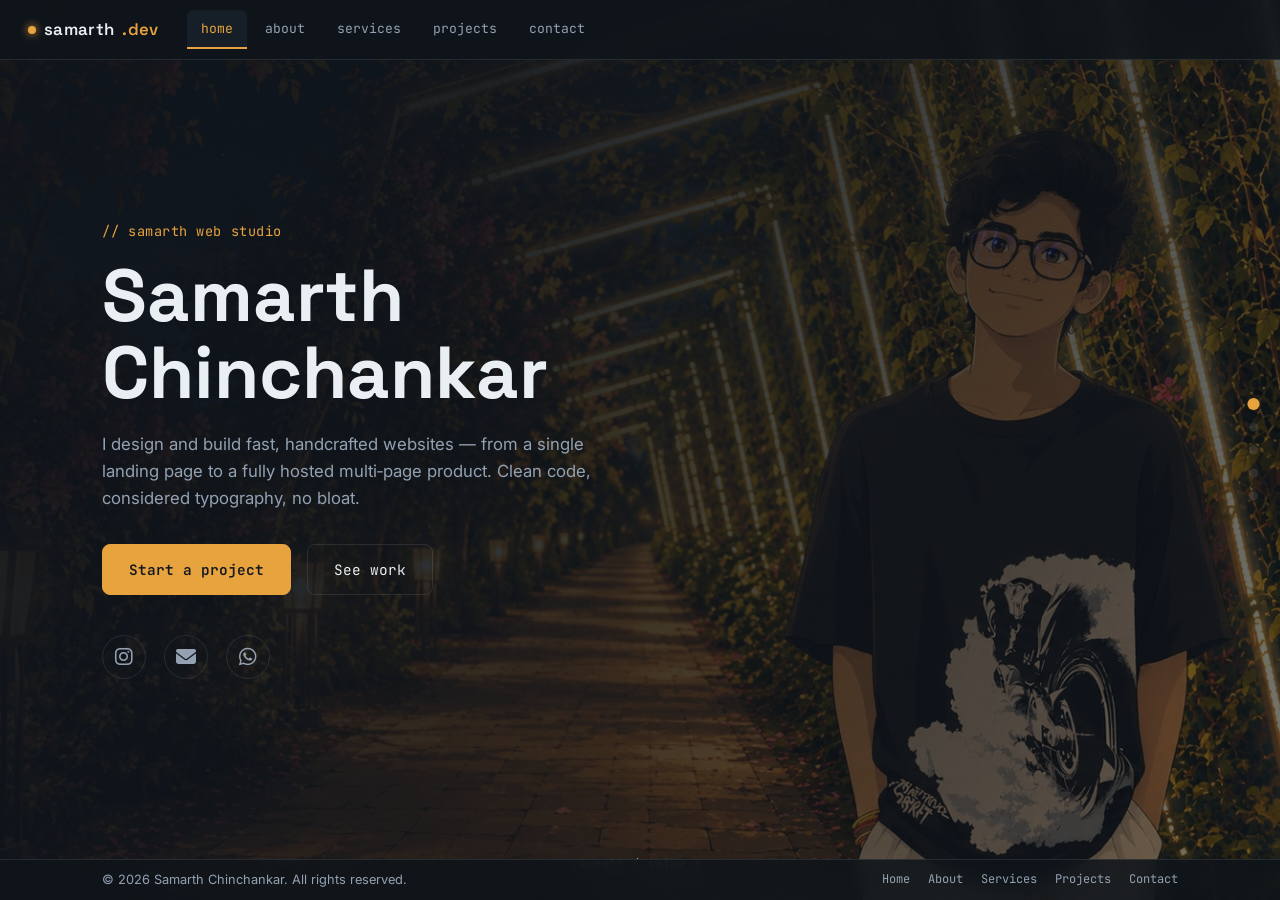
<file: index.html>
<!DOCTYPE html>
<html lang="en">
<head>
<meta charset="UTF-8">
<meta name="viewport" content="width=device-width, initial-scale=1.0">
<title>Samarth Web Studio — Portfolio</title>
<meta name="description" content="Samarth Chinchankar — web developer building single page, multi page and hosted websites.">

<!-- Fonts -->
<link rel="preconnect" href="https://fonts.googleapis.com">
<link rel="preconnect" href="https://fonts.gstatic.com" crossorigin>
<link href="https://fonts.googleapis.com/css2?family=Space+Grotesk:wght@400;500;600;700&family=Inter:wght@400;500;600&family=JetBrains+Mono:wght@400;500&display=swap" rel="stylesheet">

<!-- Icons -->
<link rel="stylesheet" href="https://cdnjs.cloudflare.com/ajax/libs/font-awesome/6.5.1/css/all.min.css">

<link rel="stylesheet" href="style .css">
</head>
<body>

<!-- ============ TOP TAB NAV ============ -->
<header class="tabbar" id="tabbar">
  <div class="tabbar-brand">
    <span class="dot"></span> samarth<span class="accent">.dev</span>
  </div>
  <nav class="tabs" id="tabs">
    <a href="#home" class="tab is-active" data-target="home">home<span class="ext"></span></a>
    <a href="#about" class="tab" data-target="about">about<span class="ext"></span></a>
    <a href="#services" class="tab" data-target="services">services<span class="ext"></span></a>
    <a href="#projects" class="tab" data-target="projects">projects<span class="ext"></span></a>
    <a href="#contact" class="tab" data-target="contact">contact<span class="ext"></span></a>
  </nav>

  <button class="menu-btn" id="menuBtn" aria-label="Open menu" aria-expanded="false" aria-controls="mobileMenu">
    <span></span><span></span><span></span>
  </button>
</header>

<!-- ============ MOBILE MENU ============ -->
<div class="mobile-menu" id="mobileMenu">
  <nav class="mobile-menu-links">
    <a href="#home" class="mobile-link" data-target="home"><span class="ext">01</span>home<span class="ext"></span></a>
    <a href="#about" class="mobile-link" data-target="about"><span class="ext">02</span>about<span class="ext"></span></a>
    <a href="#services" class="mobile-link" data-target="services"><span class="ext">03</span>services<span class="ext"></span></a>
    <a href="#projects" class="mobile-link" data-target="projects"><span class="ext">04</span>projects<span class="ext"></span></a>
    <a href="#contact" class="mobile-link" data-target="contact"><span class="ext">05</span>contact<span class="ext"></span></a>
  </nav>
</div>
<div class="menu-backdrop" id="menuBackdrop"></div>

<!-- side progress dots -->
<div class="railnav" id="railnav" aria-hidden="true">
  <span class="rail-dot is-active" data-target="home"></span>
  <span class="rail-dot" data-target="about"></span>
  <span class="rail-dot" data-target="services"></span>
  <span class="rail-dot" data-target="projects"></span>
  <span class="rail-dot" data-target="contact"></span>
</div>

<!-- ============ SLIDING PANELS ============ -->
<main class="panels" id="panels">

  <!-- ===================== HOME ===================== -->
  <section class="panel" id="home">
    <img class="panel-bg" src="1.jpeg" alt="">
    <div class="panel-overlay"></div>

    <div class="panel-content align-left">
      <p class="eyebrow">// samarth web studio</p>
      <h1 class="hero-title">Samarth<br>Chinchankar</h1>
      <p class="hero-sub">I design and build fast, handcrafted websites — from a single landing page to a fully hosted multi‑page product. Clean code, considered typography, no bloat.</p>

      <div class="cta-row">
        <a href="#contact" class="btn btn-primary" data-target="contact">Start a project</a>
        <a href="#projects" class="btn btn-ghost" data-target="projects">See work</a>
      </div>

      <div class="social-row" aria-label="Social media links">
        
        
        <a href="https://www.instagram.com/samarth_web_studio?igsh=b2ZjeGJhM2dqaXp6" target="_blank" rel="noopener" aria-label="Instagram"><i class="fa-brands fa-instagram"></i></a>
        
        <a href="mailto:samarthweb4@gmail.com" aria-label="Email"><i class="fa-solid fa-envelope"></i></a>
        <a href="https://wa.me/8793522199" target="_blank" rel="noopener" aria-label="WhatsApp"><i class="fa-brands fa-whatsapp"></i></a>
      </div>
    </div>

    <span class="scroll-hint">scroll / swipe →</span>
  </section>

  <!-- ===================== ABOUT ===================== -->
  <section class="panel" id="about">
    <img class="panel-bg" src="2.jpeg" alt="">
    <div class="panel-overlay panel-overlay--dark"></div>

    <div class="panel-content align-right">
      <p class="eyebrow">// about</p>
      <h2 class="section-title">Who's building this</h2>

      <div class="about-grid">
        <img class="about-photo" src="3.jpeg" alt="Samarth Chinchankar working at a desk">
        <div class="about-copy">
          <p>I'm Samarth, the developer behind <strong>Samarth Web Studio</strong>. I build websites with plain HTML, CSS and JavaScript — no unnecessary frameworks, just fast-loading pages that look intentional on every screen size.</p>
          <p>My process is simple: understand what the site needs to say, design a layout that says it clearly, then write clean code that's easy to maintain long after launch.</p>
          <ul class="about-tags">
            <li>HTML</li>
            <li>CSS</li>
            <li>JavaScript</li>
            <li>Responsive Design</li>
            <li>Accessibility</li>
          </ul>
        </div>
      </div>
    </div>
  </section>

  <!-- ===================== SERVICES ===================== -->
  <section class="panel" id="services">
    <img class="panel-bg" src="3.jpeg" alt="">
    <div class="panel-overlay"></div>

    <div class="panel-content align-left panel-content--wide">
      <p class="eyebrow">// services</p>
      <h2 class="section-title">What I build</h2>

      <div class="cards-grid services-grid">
        <article class="service-card">
          <div class="service-icon"><i class="fa-solid fa-file"></i></div>
          <h3>Single Page Website</h3>
          <p>One focused, scroll-friendly page — perfect for portfolios, landing pages and personal brands.</p>
        </article>

        <article class="service-card">
          <div class="service-icon"><i class="fa-solid fa-layer-group"></i></div>
          <h3>Multiple Page Website</h3>
          <p>A full site with separate pages for home, about, services and more — built for growing businesses.</p>
        </article>

        <article class="service-card">
          <div class="service-icon"><i class="fa-solid fa-server"></i></div>
          <h3>Website + Hosting</h3>
          <p>End-to-end: your site designed, built, deployed and hosted, so it's live and yours to keep.</p>
        </article>
      </div>

      <div class="note-box">
        <span class="note-label"><i class="fa-regular fa-note-sticky"></i> Note</span>
        <p class="note-content">In the first two plans the client would get a Website but would have to host the website on their own.</p>
      </div>
    </div>
  </section>

  <!-- ===================== PROJECTS ===================== -->
  <section class="panel" id="projects">
    <img class="panel-bg" src="5.jpeg" alt="">
    <div class="panel-overlay panel-overlay--dark"></div>

    <div class="panel-content align-right panel-content--wide">
      <p class="eyebrow">// projects</p>
      <h2 class="section-title">Recent work</h2>

      <div class="cards-grid projects-grid">
        <div class="project-card"><img src="6.jpeg" alt="Project preview one"></div>
        <div class="project-card"><img src="7.jpeg" alt="Project preview two"></div>
        <div class="project-card"><img src="1.png" alt="Project preview three"></div>
        <div class="project-card"><img src="8.jpeg" alt="Project preview four"></div>
        <div class="project-card"><img src="9.jpeg" alt="Project preview five"></div>
      </div>
    </div>
  </section>

  <!-- ===================== CONTACT ===================== -->
  <section class="panel" id="contact">
    <img class="panel-bg" src="4.jpeg" alt="">
    <div class="panel-overlay"></div>

    <div class="panel-content align-center">
      <p class="eyebrow">// contact</p>
      <h2 class="section-title">Contact Me</h2>

      <div class="tree">
        <span class="trunk"></span>
        <div class="branches">
          <a class="branch" href="tel:+918793522199" aria-label="Call Samarth">
            <span class="stem"></span>
            <span class="node"><i class="fa-solid fa-phone"></i></span>
            <span class="branch-label">Phone</span>
          </a>
          <a class="branch" href="mailto:samarthweb4@gmail.com" aria-label="Email Samarth">
            <span class="stem"></span>
            <span class="node"><i class="fa-solid fa-envelope"></i></span>
            <span class="branch-label">Mail</span>
          </a>
          <a class="branch" href="https://www.instagram.com/samarth_web_studio?igsh=b2ZjeGJhM2dqaXp6" target="_blank" rel="noopener" aria-label="Samarth on Instagram">
            <span class="stem"></span>
            <span class="node"><i class="fa-brands fa-instagram"></i></span>
            <span class="branch-label">Instagram</span>
          </a>
        </div>
      </div>
    </div>
  </section>

</main>

<!-- ============ FOOTER ============ -->
<footer class="site-footer">
  <p>&copy; <span id="year"></span> Samarth Chinchankar. All rights reserved.</p>
  <nav class="footer-links">
    <a href="#home" data-target="home">Home</a>
    <a href="#about" data-target="about">About</a>
    <a href="#services" data-target="services">Services</a>
    <a href="#projects" data-target="projects">Projects</a>
    <a href="#contact" data-target="contact">Contact</a>
  </nav>
</footer>

<script src="script .js"></script>
</body>
</html>
</file>
<file: style .css>
/* =============================================================
   Samarth Web Studio — Portfolio
   Design tokens
   ============================================================= */
:root{
  --bg:            #0F141B;
  --bg-elev:       #161E27;
  --bg-elev-2:     #1D2733;
  --ink:           #EAEFF4;
  --ink-muted:     #93A1B2;
  --accent:        #E7A33E;   /* warm amber — primary */
  --accent-soft:   rgba(231,163,62,0.14);
  --accent-2:      #6FA9C9;   /* muted blue — secondary */
  --line:          rgba(234,239,244,0.10);

  --font-display:  'Space Grotesk', sans-serif;
  --font-body:     'Inter', sans-serif;
  --font-mono:     'JetBrains Mono', monospace;

  --tab-h: 60px;
}

*{ margin:0; padding:0; box-sizing:border-box; }

html{ scroll-behavior:smooth; }

body{
  background: var(--bg);
  color: var(--ink);
  font-family: var(--font-body);
  overflow: hidden;
  line-height: 1.6;
}

img{ display:block; max-width:100%; }
a{ color:inherit; text-decoration:none; }
ul{ list-style:none; }

::selection{ background: var(--accent); color:#14181f; }

/* focus visibility */
a:focus-visible, .rail-dot:focus-visible{
  outline: 2px solid var(--accent);
  outline-offset: 3px;
}

/* =============================================================
   TOP TAB BAR  (code-editor tab motif — the signature element)
   ============================================================= */
.tabbar{
  position: fixed;
  top: 0; left: 0; right: 0;
  height: var(--tab-h);
  display:flex;
  align-items:center;
  gap: 28px;
  padding: 0 28px;
  background: rgba(15,20,27,0.85);
  backdrop-filter: blur(10px);
  border-bottom: 1px solid var(--line);
  z-index: 100;
}

.tabbar-brand{
  font-family: var(--font-display);
  font-weight: 600;
  font-size: 1.05rem;
  letter-spacing: 0.02em;
  white-space: nowrap;
  display:flex;
  align-items:center;
  gap:8px;
}
.tabbar-brand .dot{
  width:8px; height:8px; border-radius:50%;
  background: var(--accent);
  box-shadow: 0 0 8px var(--accent);
}
.tabbar-brand .accent{ color: var(--accent); }

.tabs{
  display:flex;
  gap: 4px;
  overflow-x: auto;
  scrollbar-width: none;
}
.tabs::-webkit-scrollbar{ display:none; }

.tab{
  font-family: var(--font-mono);
  font-size: 0.82rem;
  color: var(--ink-muted);
  padding: 8px 14px;
  border-radius: 6px 6px 0 0;
  border-bottom: 2px solid transparent;
  white-space: nowrap;
  transition: color .2s ease, background .2s ease, border-color .2s ease;
}
.tab .ext{ opacity:.45; }
.tab:hover{ color: var(--ink); background: var(--bg-elev); }
.tab.is-active{
  color: var(--accent);
  background: var(--bg-elev);
  border-bottom-color: var(--accent);
}

/* =============================================================
   HAMBURGER MENU BUTTON  (mobile only)
   ============================================================= */
.menu-btn{
  display: none;
  flex-direction: column;
  justify-content:center;
  align-items:center;
  gap: 5px;
  width: 40px; height: 40px;
  margin-left: auto;
  border: 1px solid var(--line);
  border-radius: 8px;
  background: transparent;
  cursor: pointer;
  flex-shrink: 0;
}
.menu-btn span{
  width: 18px; height: 2px;
  background: var(--ink);
  border-radius: 2px;
  transition: transform .25s ease, opacity .25s ease, background .25s ease;
}
.menu-btn[aria-expanded="true"] span{ background: var(--accent); }
.menu-btn[aria-expanded="true"] span:nth-child(1){ transform: translateY(7px) rotate(45deg); }
.menu-btn[aria-expanded="true"] span:nth-child(2){ opacity: 0; }
.menu-btn[aria-expanded="true"] span:nth-child(3){ transform: translateY(-7px) rotate(-45deg); }

/* =============================================================
   MOBILE MENU PANEL
   ============================================================= */
.mobile-menu{
  position: fixed;
  top: var(--tab-h);
  right: 0;
  width: min(78vw, 320px);
  height: calc(100vh - var(--tab-h));
  background: var(--bg-elev);
  border-left: 1px solid var(--line);
  z-index: 110;
  transform: translateX(100%);
  transition: transform .3s ease;
  display: none;
}
.mobile-menu.is-open{ transform: translateX(0); }

.mobile-menu-links{
  display:flex;
  flex-direction:column;
  padding: 18px 0;
}
.mobile-link{
  font-family: var(--font-mono);
  font-size: 1rem;
  color: var(--ink-muted);
  padding: 18px 26px;
  display:flex;
  align-items:center;
  gap: 14px;
  border-bottom: 1px solid var(--line);
  transition: color .2s ease, background .2s ease;
}
.mobile-link .ext{ opacity:.45; font-size:.78rem; }
.mobile-link:hover, .mobile-link.is-active{
  color: var(--accent);
  background: rgba(231,163,62,0.08);
}

.menu-backdrop{
  position: fixed;
  inset: 0;
  background: rgba(10,13,17,0.55);
  z-index: 105;
  opacity: 0;
  pointer-events: none;
  transition: opacity .3s ease;
  display: none;
}
.menu-backdrop.is-open{ opacity: 1; pointer-events: auto; }

/* =============================================================
   SIDE RAIL DOTS
   ============================================================= */
.railnav{
  position: fixed;
  right: 22px;
  top: 50%;
  transform: translateY(-50%);
  display:flex;
  flex-direction:column;
  gap: 14px;
  z-index: 90;
}
.rail-dot{
  width: 9px; height: 9px;
  border-radius: 50%;
  background: var(--line);
  cursor: pointer;
  transition: background .2s ease, transform .2s ease;
}
.rail-dot.is-active{
  background: var(--accent);
  transform: scale(1.35);
}

/* =============================================================
   PANELS — horizontal sliding container
   ============================================================= */
.panels{
  display:flex;
  height: 100vh;
  width: 100vw;
  overflow-x: auto;
  overflow-y: hidden;
  scroll-snap-type: x mandatory;
  scrollbar-width: none;
}
.panels::-webkit-scrollbar{ display:none; }

.panel{
  position: relative;
  flex: 0 0 100vw;
  width: 100vw;
  height: 100vh;
  scroll-snap-align: start;
  display:flex;
  align-items:center;
  padding: var(--tab-h) 8vw 60px;
  overflow: hidden;
}

.panel-bg{
  position:absolute;
  inset:0;
  width:100%; height:100%;
  object-fit: cover;
  z-index: 0;
}
.panel-overlay{
  position:absolute; inset:0;
  background: linear-gradient(120deg, rgba(15,20,27,0.94) 30%, rgba(15,20,27,0.55) 100%);
  z-index:1;
}
.panel-overlay--dark{
  background: linear-gradient(300deg, rgba(15,20,27,0.94) 30%, rgba(15,20,27,0.55) 100%);
}

.panel-content{
  position:relative;
  z-index:2;
  max-width: 620px;
  opacity: 0;
  transform: translateY(24px);
  transition: opacity .7s ease, transform .7s ease;
}
.panel-content.in-view{
  opacity: 1;
  transform: translateY(0);
}
.panel-content--wide{ max-width: 980px; }

.align-left{ margin-right:auto; }
.align-right{ margin-left:auto; text-align:right; }
.align-right .cta-row,
.align-right .about-tags{ justify-content:flex-end; }
.align-center{
  margin: 0 auto;
  text-align:center;
  display:flex;
  flex-direction:column;
  align-items:center;
}

.eyebrow{
  font-family: var(--font-mono);
  color: var(--accent);
  font-size: 0.85rem;
  letter-spacing: .04em;
  margin-bottom: 14px;
}

/* =============================================================
   HOME
   ============================================================= */
.hero-title{
  font-family: var(--font-display);
  font-size: clamp(2.6rem, 6vw, 4.6rem);
  font-weight: 700;
  line-height: 1.05;
  margin-bottom: 20px;
}
.hero-sub{
  color: var(--ink-muted);
  font-size: 1.05rem;
  max-width: 520px;
  margin-bottom: 32px;
}
.align-right .hero-sub{ margin-left:auto; }

.cta-row{
  display:flex;
  gap: 16px;
  margin-bottom: 40px;
  flex-wrap: wrap;
}
.btn{
  font-family: var(--font-mono);
  font-size: 0.9rem;
  padding: 13px 26px;
  border-radius: 8px;
  border: 1px solid var(--line);
  transition: transform .2s ease, background .2s ease, border-color .2s ease;
}
.btn-primary{
  background: var(--accent);
  color: #14181f;
  font-weight: 600;
  border-color: var(--accent);
}
.btn-primary:hover{ transform: translateY(-2px); }
.btn-ghost:hover{ border-color: var(--accent); color: var(--accent); transform: translateY(-2px); }

.social-row{
  display:flex;
  gap: 18px;
  font-size: 1.25rem;
}
.social-row a{
  width: 44px; height: 44px;
  border: 1px solid var(--line);
  border-radius: 50%;
  display:flex; align-items:center; justify-content:center;
  color: var(--ink-muted);
  transition: color .2s ease, border-color .2s ease, transform .2s ease;
}
.social-row a:hover{
  color: var(--accent);
  border-color: var(--accent);
  transform: translateY(-3px);
}

.scroll-hint{
  position:absolute;
  bottom: 26px; left: 50%;
  transform: translateX(-50%);
  font-family: var(--font-mono);
  font-size: .75rem;
  color: var(--ink-muted);
  z-index:2;
  letter-spacing: .05em;
}

/* =============================================================
   ABOUT
   ============================================================= */
.section-title{
  font-family: var(--font-display);
  font-size: clamp(2rem, 4vw, 2.8rem);
  font-weight: 600;
  margin-bottom: 26px;
}

.about-grid{
  display:flex;
  gap: 36px;
  align-items:flex-start;
  text-align:left;
}
.align-right .about-grid{ flex-direction: row-reverse; }

.about-photo{
  width: 200px;
  height: 240px;
  object-fit: cover;
  border-radius: 12px;
  border: 1px solid var(--line);
  flex-shrink: 0;
}
.about-copy p{ color: var(--ink-muted); margin-bottom: 14px; max-width: 420px; }
.about-tags{
  display:flex;
  flex-wrap:wrap;
  gap: 8px;
  margin-top: 16px;
}
.about-tags li{
  font-family: var(--font-mono);
  font-size: .78rem;
  padding: 6px 12px;
  border: 1px solid var(--line);
  border-radius: 20px;
  color: var(--accent-2);
}

/* =============================================================
   CARDS GRID  (services + projects share base)
   ============================================================= */
.cards-grid{
  display:grid;
  gap: 22px;
}
.services-grid{ grid-template-columns: repeat(3, 1fr); }
.projects-grid{ grid-template-columns: repeat(5, 1fr); }

.service-card{
  background: rgba(22,30,39,0.75);
  border: 1px solid var(--line);
  border-radius: 14px;
  padding: 28px 22px;
  text-align:left;
  transition: transform .25s ease, border-color .25s ease;
}
.service-card:hover{ transform: translateY(-6px); border-color: var(--accent); }
.service-icon{
  width: 46px; height: 46px;
  border-radius: 10px;
  background: var(--accent-soft);
  color: var(--accent);
  display:flex; align-items:center; justify-content:center;
  font-size: 1.15rem;
  margin-bottom: 16px;
}
.service-card h3{
  font-family: var(--font-display);
  font-size: 1.15rem;
  margin-bottom: 8px;
}
.service-card p{ color: var(--ink-muted); font-size: .92rem; }

.note-box{
  margin-top: 28px;
  border: 1px dashed var(--line);
  border-radius: 10px;
  padding: 16px 18px;
  text-align:left;
  min-height: 64px;
}
.note-label{
  font-family: var(--font-mono);
  font-size: .78rem;
  color: var(--accent);
  display:flex;
  gap: 8px;
  align-items:center;
  margin-bottom: 6px;
}
.note-content{ color: var(--ink-muted); min-height: 1.4em; }

.project-card{
  border-radius: 12px;
  overflow: hidden;
  border: 1px solid var(--line);
  aspect-ratio: 4 / 3;
  transition: transform .25s ease, border-color .25s ease;
}
.project-card:hover{ transform: translateY(-6px); border-color: var(--accent); }
.project-card img{
  width:100%; height:100%;
  object-fit: cover;
}

/* =============================================================
   CONTACT — tree diagram
   ============================================================= */
.tree{
  display:flex;
  flex-direction: column;
  align-items:center;
  margin-top: 20px;
}
.trunk{
  width: 2px;
  height: 46px;
  background: var(--line);
}
.branches{
  position: relative;
  display:flex;
  gap: 64px;
  padding-top: 1px;
}
.branches::before{
  content:"";
  position:absolute;
  top:0; left: 22px; right: 22px;
  height: 2px;
  background: var(--line);
}
.branch{
  display:flex;
  flex-direction:column;
  align-items:center;
  gap: 10px;
  position: relative;
  transition: transform .2s ease;
}
.branch .stem{
  width:2px; height: 30px;
  background: var(--line);
}
.branch .node{
  width: 58px; height: 58px;
  border-radius: 50%;
  border: 1px solid var(--line);
  background: var(--bg-elev);
  display:flex; align-items:center; justify-content:center;
  font-size: 1.3rem;
  color: var(--accent);
  transition: border-color .2s ease, background .2s ease;
}
.branch-label{
  font-family: var(--font-mono);
  font-size: .78rem;
  color: var(--ink-muted);
}
.branch:hover{ transform: translateY(-4px); }
.branch:hover .node{ border-color: var(--accent); background: var(--accent-soft); }

/* =============================================================
   FOOTER
   ============================================================= */
.site-footer{
  position: fixed;
  bottom: 0; left: 0; right: 0;
  z-index: 95;
  display:flex;
  justify-content:space-between;
  align-items:center;
  gap: 16px;
  flex-wrap: wrap;
  padding: 10px 8vw;
  background: rgba(15,20,27,0.85);
  backdrop-filter: blur(10px);
  border-top: 1px solid var(--line);
  font-size: .8rem;
  color: var(--ink-muted);
}
.footer-links{ display:flex; gap: 18px; font-family: var(--font-mono); font-size: .75rem; }
.footer-links a:hover{ color: var(--accent); }

/* =============================================================
   RESPONSIVE — tablet & mobile: stack vertically, center content
   ============================================================= */
@media (max-width: 900px){
  .services-grid{ grid-template-columns: repeat(2, 1fr); }
  .projects-grid{ grid-template-columns: repeat(2, 1fr); }
}

@media (max-width: 768px){
  body{ overflow-y: auto; overflow-x:hidden; }

  .railnav{ display:none; }

  .tabs{ display:none; }
  .menu-btn{ display:flex; }
  .mobile-menu{ display:block; }
  .menu-backdrop{ display:block; }

  .panels{
    flex-direction: column;
    height: auto;
    overflow-x: hidden;
    overflow-y: auto;
    scroll-snap-type: y proximity;
  }
  .panel{
    flex: none;
    width: 100%;
    height: auto;
    min-height: 100vh;
    padding: calc(var(--tab-h) + 30px) 6vw 70px;
    scroll-snap-align: start;
    justify-content:center;
  }

  .panel-content,
  .align-left, .align-right{
    margin: 0 auto;
    text-align: center;
    max-width: 560px;
  }
  .align-right .hero-sub{ margin-left:auto; margin-right:auto; }
  .cta-row, .social-row, .about-tags{ justify-content:center; }

  .about-grid, .align-right .about-grid{
    flex-direction: column;
    align-items:center;
    text-align:center;
  }
  .about-copy p{ margin-left:auto; margin-right:auto; }

  .services-grid, .projects-grid{
    grid-template-columns: 1fr;
  }
  .service-card{ text-align:center; }
  .service-icon{ margin-left:auto; margin-right:auto; }

  .note-box{ text-align:center; }

  .branches{ gap: 34px; }
  .branch .node{ width: 50px; height: 50px; font-size: 1.1rem; }

  .site-footer{
    flex-direction: column;
    text-align:center;
    padding: 12px 6vw;
  }
  #home .panel-bg{
    object-position: 82% center; /* shifts the image slightly left on mobile */
  }
  #about .panel-bg{
    object-position: 33% center; /* shifts the image slightly left on mobile */
  }
  #services .panel-bg{
    object-position: 60% center; /* shifts the image slightly left on mobile */
  }
  #projects .panel-bg{
    object-position: 50% center; /* shifts the image slightly left on mobile */
  }
}

@media (max-width: 420px){
  .branches{ gap: 20px; }
  .btn{ padding: 12px 18px; font-size: .82rem; }
}

/* Reduced motion */
@media (prefers-reduced-motion: reduce){
  html{ scroll-behavior:auto; }
  .panel-content{ transition:none; opacity:1; transform:none; }
  *{ animation:none !important; transition:none !important; }
}
</file>
